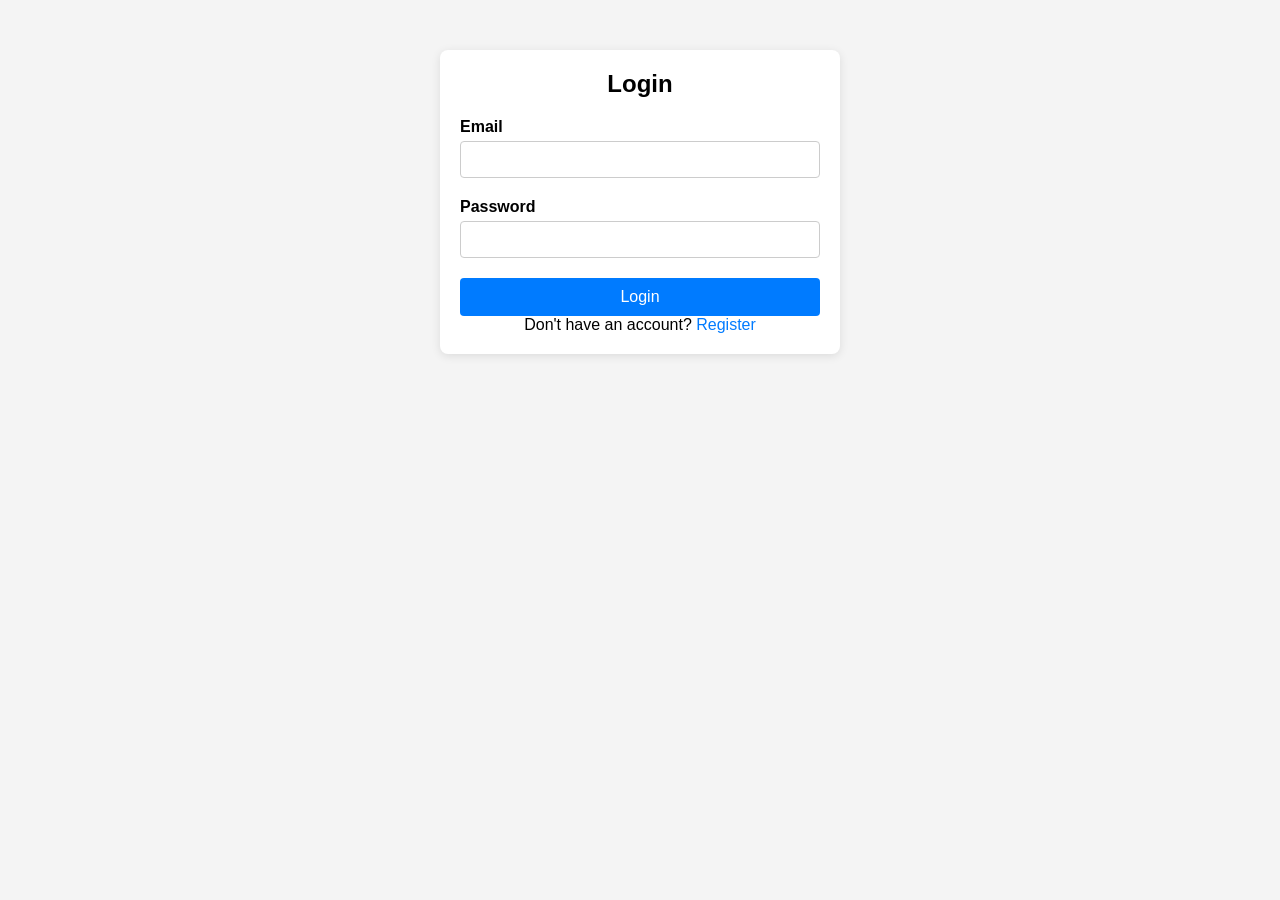
<file: login.html>
<!DOCTYPE html>
<html lang="en">
<head>
<meta charset="UTF-8">
<meta name="viewport" content="width=device-width, initial-scale=1.0">
<title>Login</title>
<style>
    /* Base Styles */
* {
    box-sizing: border-box;
    margin: 0;
    padding: 0;
    }
    body {
    font-family: Arial, sans-serif;
    background-color: #f4f4f4;
    }
    .container {
    width: 100%;
    max-width: 400px;
    margin: 50px auto;
    padding: 20px;
    background-color: white;
    border-radius: 8px;
    box-shadow: 0 2px 10px rgba(0, 0, 0, 0.1);
    }
    h2 {
    text-align: center;
    margin-bottom: 20px;
    }
    
    .form label {
    display: block;
    margin-bottom: 5px;
    font-weight: bold;
    }
    .form input {
    width: 100%;
    padding: 10px;
    margin-bottom: 20px;
    border: 1px solid #ccc;
    border-radius: 4px;
    }
    .form button {
    width: 100%;
    padding: 10px;
    background-color: #007BFF;
    color: white;
    border: none;
    border-radius: 4px;
    cursor: pointer;
    font-size: 16px;
    }
    .form button:hover {
    background-color: #0056b3;
    }
    p {
    text-align: center;
    }
    p a {
    color: #007BFF;
    text-decoration: none;
    }
    p a:hover {
    text-decoration: underline;
    }
    
    /* Responsive Styles */
    @media (max-width: 768px) {
    .container {
    margin: 20px auto;
    padding: 15px;
    }
    .form input, .form button {
    padding: 8px;
    }
    }
    @media (max-width: 480px) {
    .container {
    margin: 10px auto;
    padding: 10px;
    }
    .form h2 {
    font-size: 1.5em;
    }
    .form input, .form button {
    padding: 7px;
    font-size: 14px;
    }
    }
</style>
</head>
<body>
<div class="container">
<form id="login-form" class="form">
<h2>Login</h2>
<label for="email">Email</label>
<input type="email" id="email" name="email" required>
<label for="password">Password</label>
<input type="password" id="password" name="password" maxlength="8" required>
<button type="submit">Login</button>
<p>Don't have an account? <a href="register.html">Register</a></p>
</form>
</div>
<script src="script.js"></script>
</body>
</html>
</file>
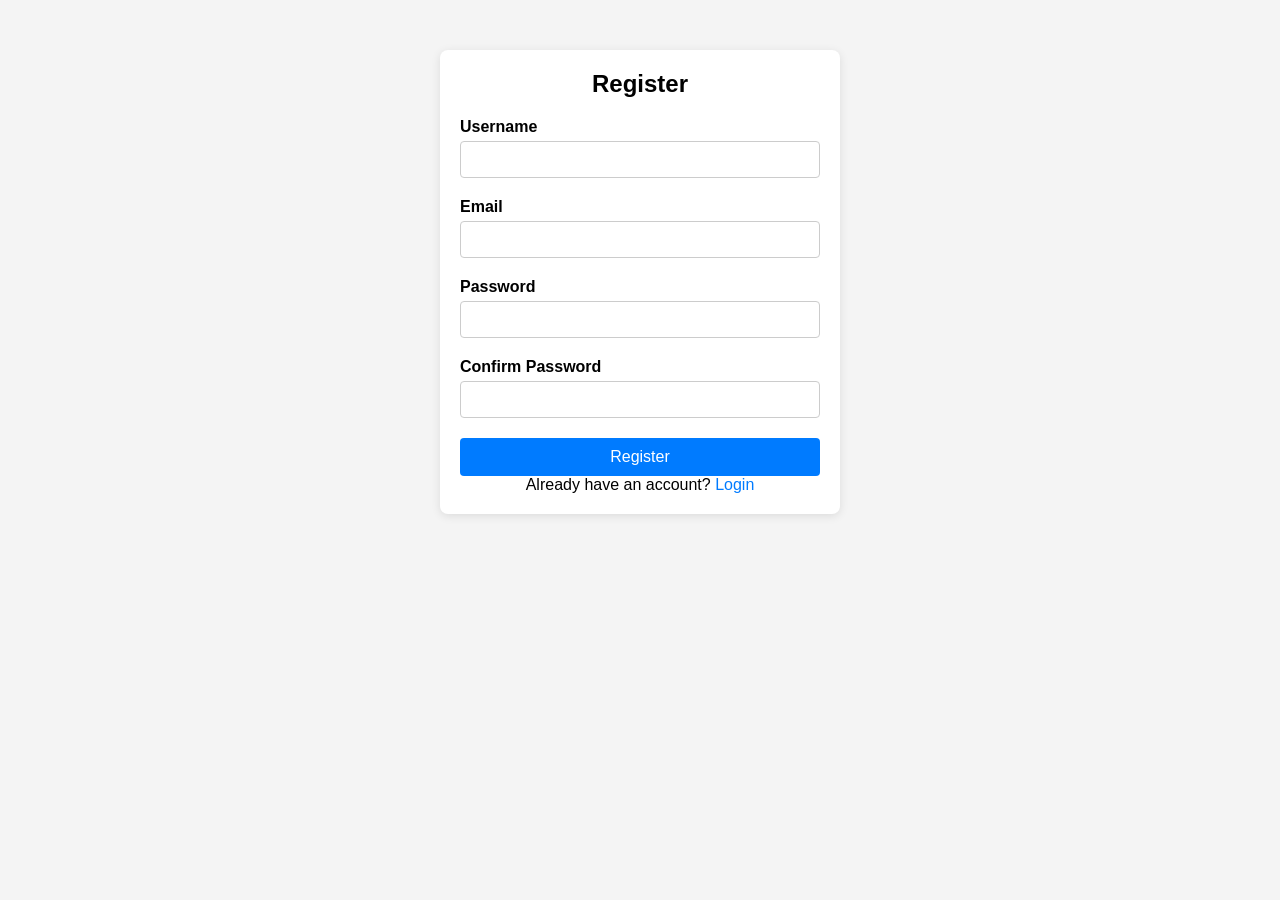
<file: register.html>
<!DOCTYPE html>
<html lang="en">
<head>
<meta charset="UTF-8">
<meta name="viewport" content="width=device-width, initial-scale=1.0">
<title>Register</title>
 <style>
    /* Base Styles */
* {
    box-sizing: border-box;
    margin: 0;
    padding: 0;
    }
    body {
    font-family: Arial, sans-serif;
    background-color: #f4f4f4;
    }
    .container {
    width: 100%;
    max-width: 400px;
    margin: 50px auto;
    padding: 20px;
    background-color: white;
    border-radius: 8px;
    box-shadow: 0 2px 10px rgba(0, 0, 0, 0.1);
    }
    h2 {
    text-align: center;
    margin-bottom: 20px;
    }
    
    .form label {
    display: block;
    margin-bottom: 5px;
    font-weight: bold;
    }
    .form input {
    width: 100%;
    padding: 10px;
    margin-bottom: 20px;
    border: 1px solid #ccc;
    border-radius: 4px;
    }
    .form button {
    width: 100%;
    padding: 10px;
    background-color: #007BFF;
    color: white;
    border: none;
    border-radius: 4px;
    cursor: pointer;
    font-size: 16px;
    }
    .form button:hover {
    background-color: #0056b3;
    }
    p {
    text-align: center;
    }
    p a {
    color: #007BFF;
    text-decoration: none;
    }
    p a:hover {
    text-decoration: underline;
    }
    
    /* Responsive Styles */
    @media (max-width: 768px) {
    .container {
    margin: 20px auto;
    padding: 15px;
    }
    .form input, .form button {
    padding: 8px;
    }
    }
    @media (max-width: 480px) {
    .container {
    margin: 10px auto;
    padding: 10px;
    }
    .form h2 {
    font-size: 1.5em;
    }
    .form input, .form button {
    padding: 7px;
    font-size: 14px;
    }
    }
 </style>
</head>
<body>
<div class="container">
<form id="register-form" class="form">
<h2>Register</h2>

<label for="username">Username</label>
<input type="text" id="username" name="username" required>

<label for="email">Email</label>
<input type="email" id="email" name="email" required>

<label for="password">Password</label>
<input type="password" id="password" name="password" required>


 <label for="confirm-password">Confirm Password</label>
<input type="password" id="confirm-password" name="confirm-password" required>

<button type="submit">Register</button>

<p>Already have an account? <a href="login.html">Login</a></p>
</form>
</div>

<script src="script.js"></script>
</body>
</html>
</file>
